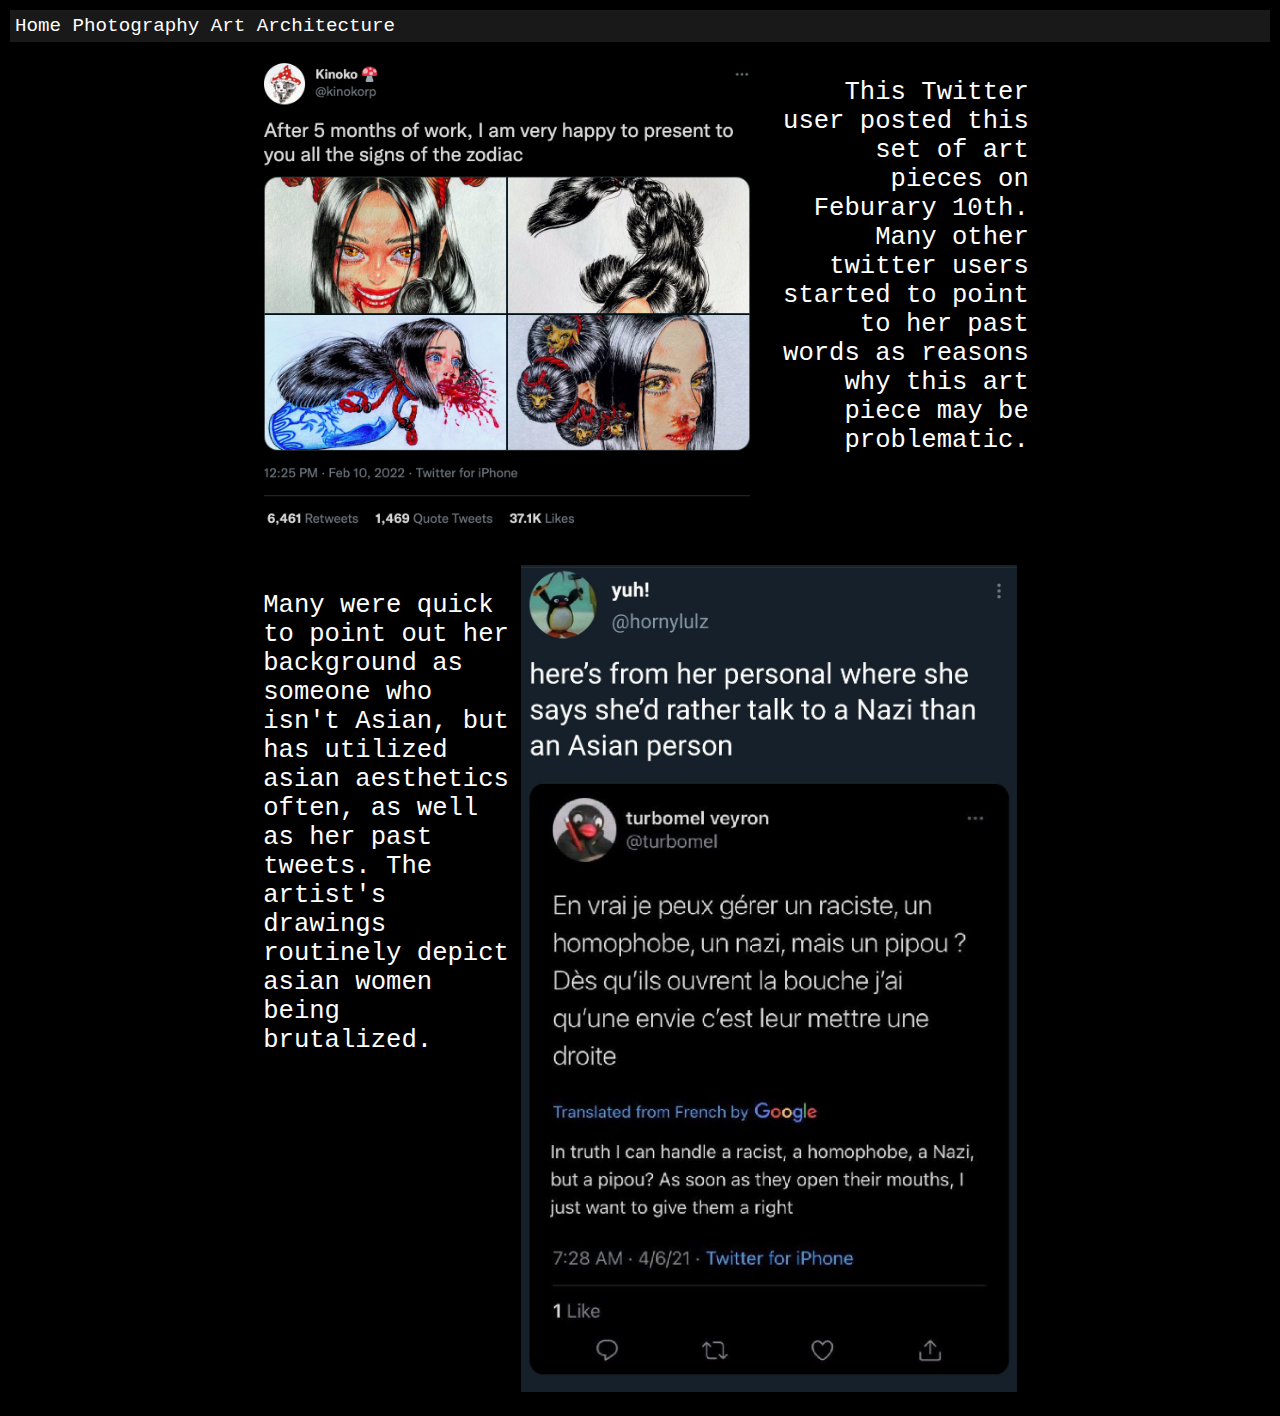
<file: twitter.html>
<!DOCTYPE html>
<html lang="en" dir="ltr">
  <head>
    <meta charset="utf-8">
    <title>Art</title>
    <link rel="stylesheet" href="twitter_style.css">
    <div class="menu">
      <a href="index.html">Home</a>
      <a href="war.html">Photography</a>
      <a href="twitter.html">Art</a>
      <a href="chinatown.html">Architecture</a>
    </div>
  </head>
  <body>
    <div class="originalpost">
      <div class="post">
        <img src="originialpost.jpg" alt="Original Post" width="100%">
      </div>
      <div class="description_post">
        <p>This Twitter user posted this set of art pieces on Feburary 10th.
          Many other twitter users started to point to her past words as reasons why this art piece may be problematic.
        </p>
      </div>
    </div>
    <div class="parent_pasttweet">
      <div class="pasttweet_descrip">
        <p>
          Many were quick to point out her background as someone who isn't Asian, but has utilized asian aesthetics
          often, as well as her past tweets. The artist's drawings routinely depict asian women being brutalized.
        </p>
      </div>
      <div class="pasttweet">
        <img src="backgroundinfo.jpeg" alt="Backgroundinfo" width="100%">
      </div>
    </div>
  </body>
</html>
</file>
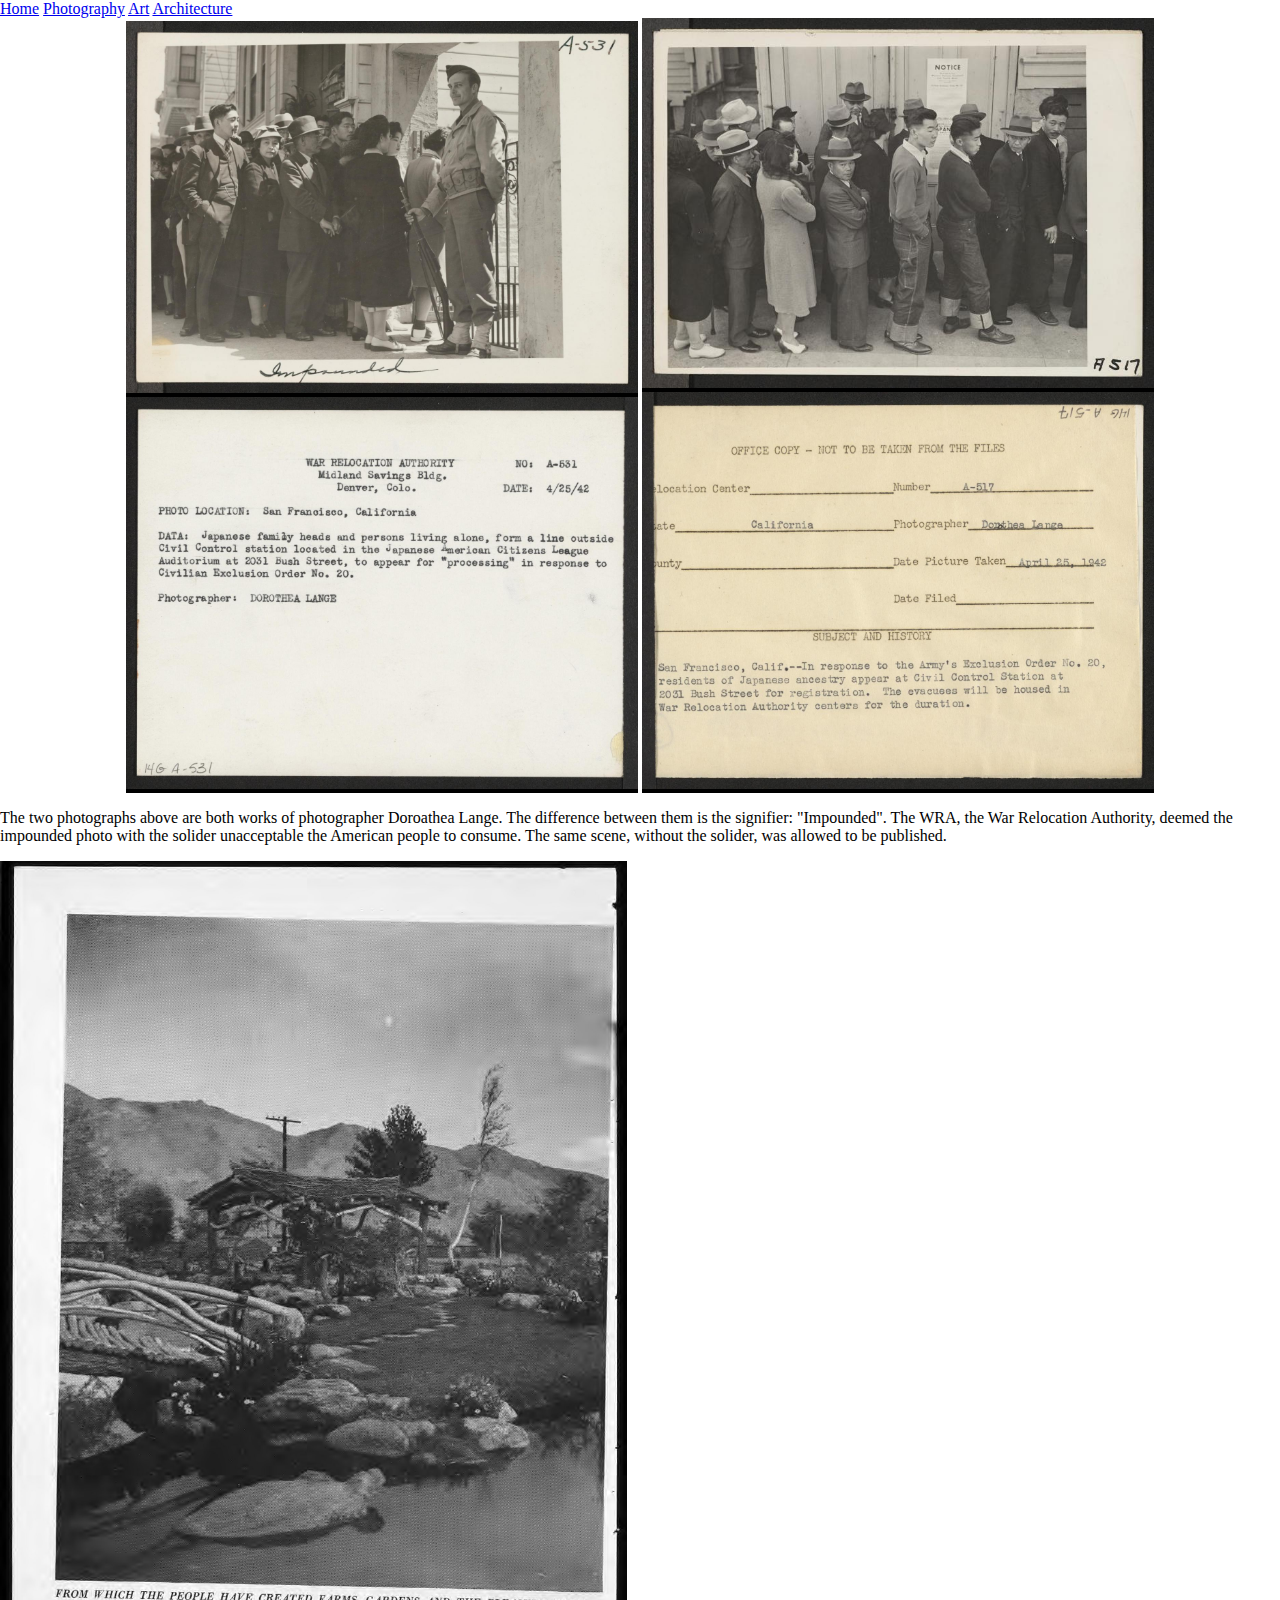
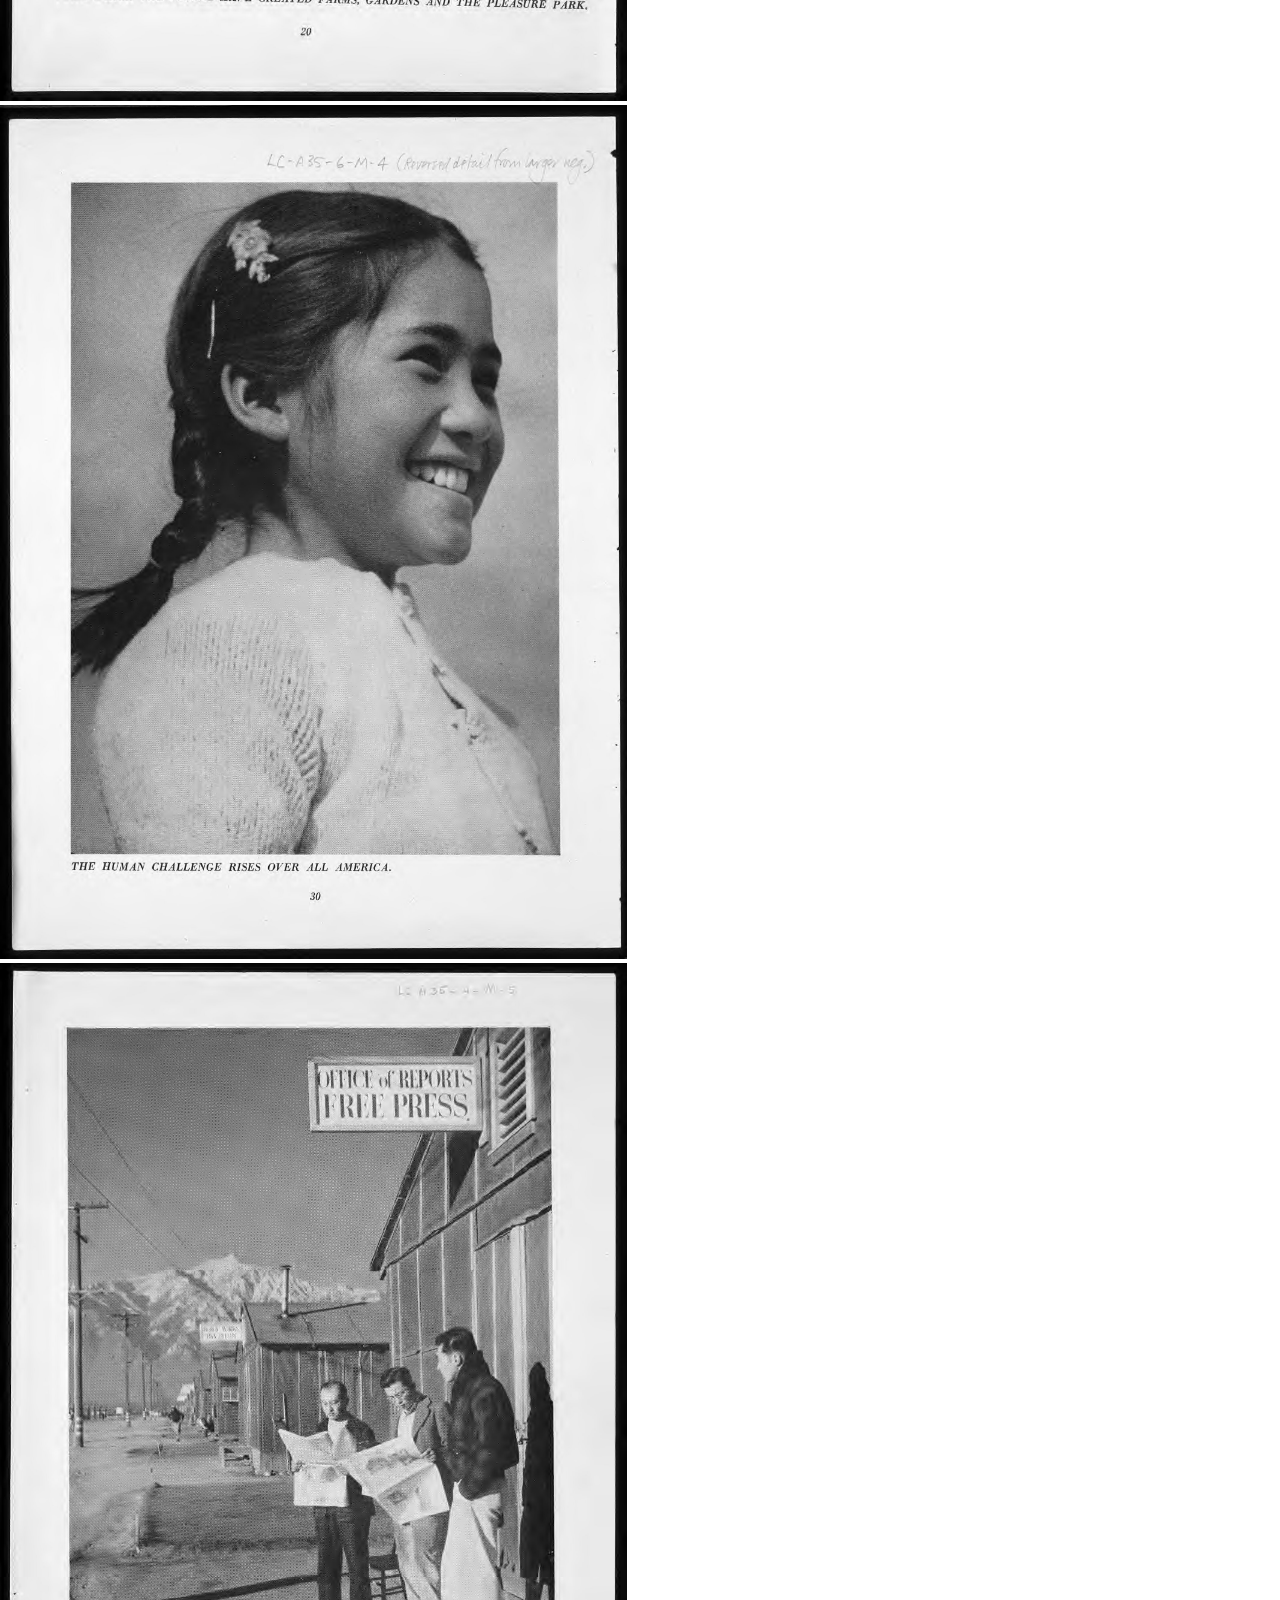
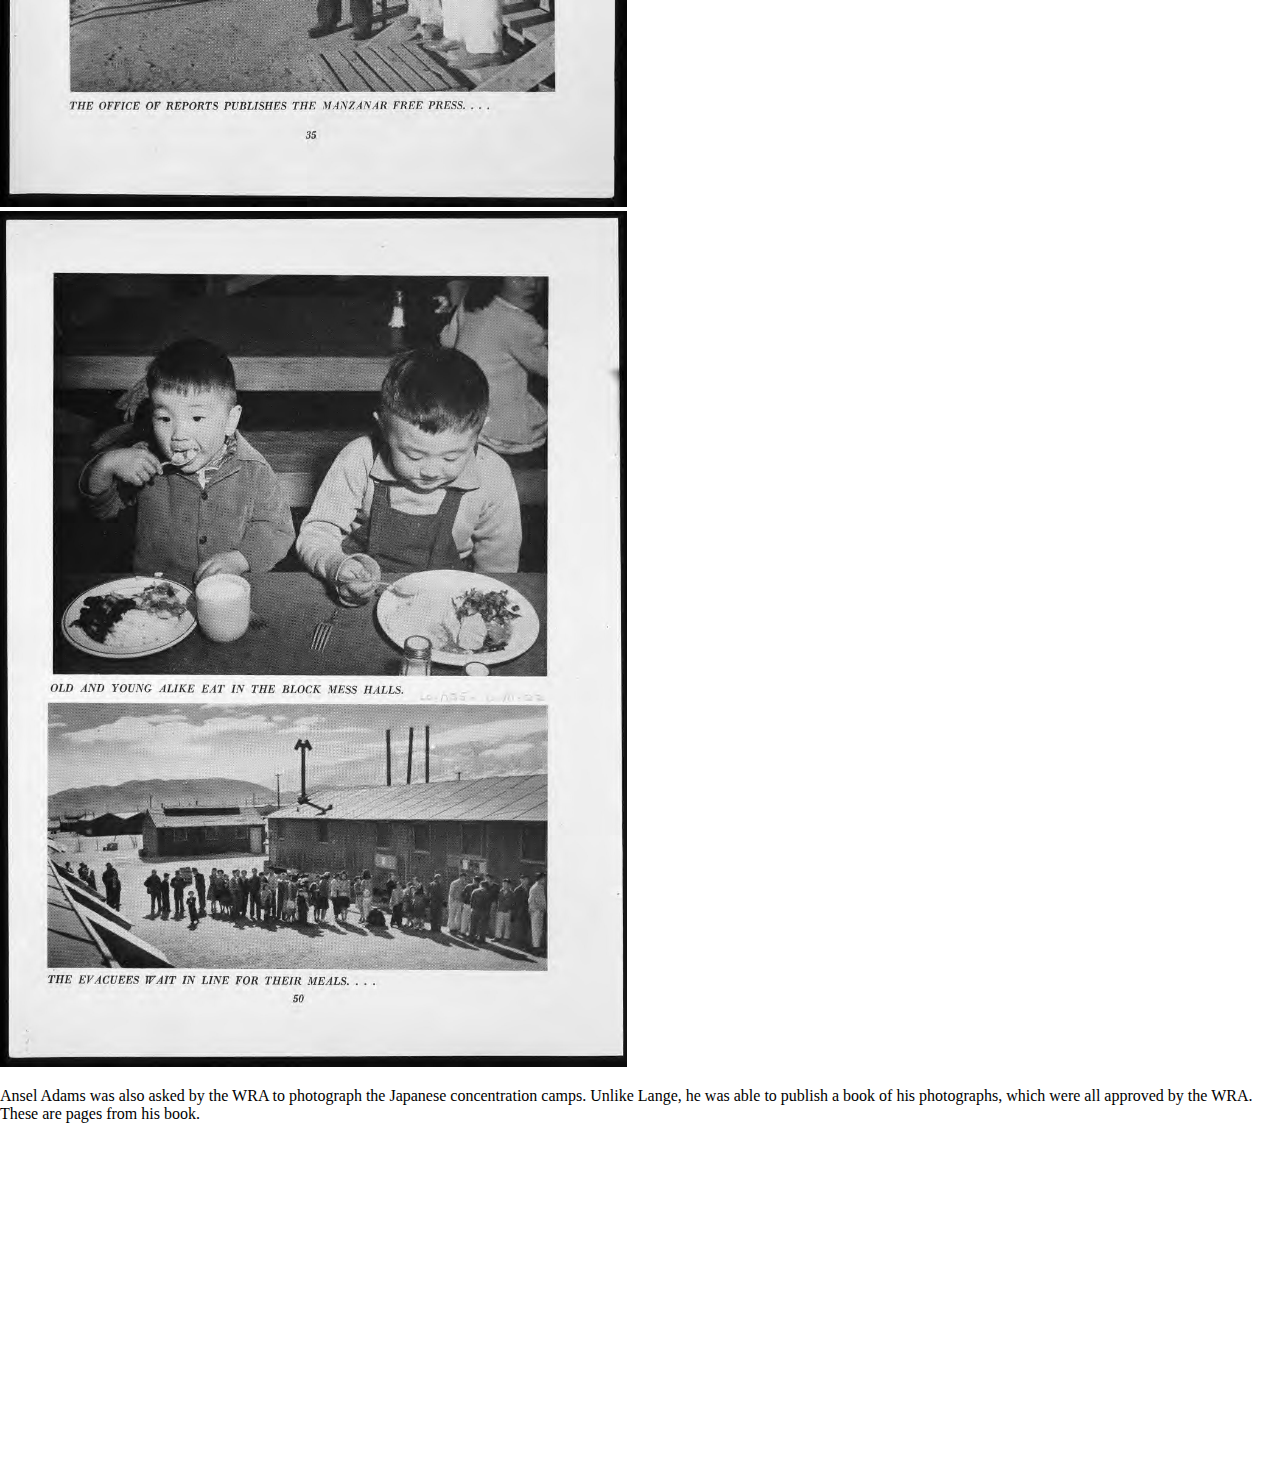
<file: war.html>
<!DOCTYPE html>
<html lang="en" dir="ltr">
  <head>
    <meta charset="utf-8">
    <title>Photography</title>
    <link rel="stylesheet" href="war_style.css">
    <div class="menu">
      <a href="index.html">Home</a>
      <a href="war.html">Photography</a>
      <a href="twitter.html">Art</a>
      <a href="chinatown.html">Architecture</a>
    </div>
  </head>
  <body>
    <div class="lange_photos">
      <div class="photo_duo_impounded">
        <img src="japanese_interment_impounded.jpeg" alt="Impounded Photo" width="100%">
        <img src="japanese_interment_impounded_description.jpeg" alt="Impounded Photo Description" width="100%">
      </div>
      <div class="photo_duo">
        <img src="japanese_interment.jpeg" alt="Photo" width="100%">
        <img src="japanese_interment_description.jpeg" alt="Photo Description" width="100%">
      </div>
    </div>
    <div class="lange_description">
      <p>The two photographs above are both works of photographer Doroathea Lange.
        The difference between them is the signifier: "Impounded".
        The WRA, the War Relocation Authority, deemed the impounded photo with the solider unacceptable
        the American people to consume. The same scene, without the solider, was allowed to be published.
      </p>
    </div>

    <div class="ansel_photos">
      <div class="photo_single_1">
        <img src="gardens.jpg" alt="Farms and Gardens" width="49%">
      </div>
      <div class="photo_single_2">
        <img src="girlsmiling.jpg" alt="Girl Smiling" width="49%">
      </div>
      <div class="photo_single_3">
        <img src="freepress.jpg" alt="Free Press" width="49%">
      </div>
      <div class="photo_single_4">
        <img src="lunch.jpg" alt="Lunch" width="49%">
      </div>
    </div>
    <div class="ansel_description">
      <p>Ansel Adams was also asked by the WRA to photograph the Japanese concentration camps.
        Unlike Lange, he was able to publish a book of his photographs, which were all approved by the WRA.
        These are pages from his book.
      </p>
    </div>

    <div class="youtube">
      <iframe width="560" height="315" src="https://www.youtube.com/embed/waOUNwZA4aQ" title="YouTube video player" frameborder="0" allow="accelerometer; autoplay; clipboard-write; encrypted-media; gyroscope; picture-in-picture" allowfullscreen></iframe>
    </div>
  </body>
</html>
</file>
<file: twitter_style.css>
*{
  box-sizing: border-box;
}

body, html {
  margin: 0px;
  padding: 0px;
}

body {
  background-color: #000000;
  font-family: "Lucida Console", monospace;
  color: #000000;
}

.menu{
  background-color: #191919;
  font-size: 1.5vw;
  margin: 10px;
  padding: 5px;
}

a:link {
  color: #ffffff;
  background-color: transparent;
  text-decoration: none;
}

a:visited {
  color: #501c85;
  background-color: transparent;
  text-decoration: none;
}

a:hover {
  color: #dcd2e7;
  background-color: transparent;
  text-decoration: underline;
}

a:active {
  color: #a88ec2;
  background-color: transparent;
  text-decoration: underline;
}

.post{
  margin: 0;
  padding: 0;
  width: 40%;
  display: inline-block;
  text-align: left;
  vertical-align: top;
}

.description_post{
  margin: 0;
  width: 20%;
  color: #ffffff;
  font-size: 2vw;
  text-align: right;
  display: inline-block;
  }

.originalpost{
  text-align: center;
}

.pasttweet{
  margin: 0;
  padding: 0;
  width: 40%;
  display: inline-block;
  text-align: right;
  vertical-align: top;
}

.pasttweet_descrip{
  margin: 0;
  width: 20%;
  color: #ffffff;
  font-size: 2vw;
  text-align: left;
  display: inline-block;
  }

.parent_pasttweet{
  margin: 20px;
  text-align: center;
}
</file>
<file: war_style.css>
*{
  box-sizing: border-box;
}

body, html {
  margin: 0px;
  padding: 0px;
}

body {
  font-family: serif;
  color: #000000;
}

.photo_duo_impounded{
  background-color: #000000;
  margin: 0;
  padding: 0;
  width: 40%;
  display: inline-block;
}
.photo_duo{
  background-color: #000000;
  margin: 0;
  padding: 0;
  width: 40%;
  display: inline-block;
}
.lange_photos{
  margin: 0;
  padding: 0;
  text-align: center;
}
</file>
